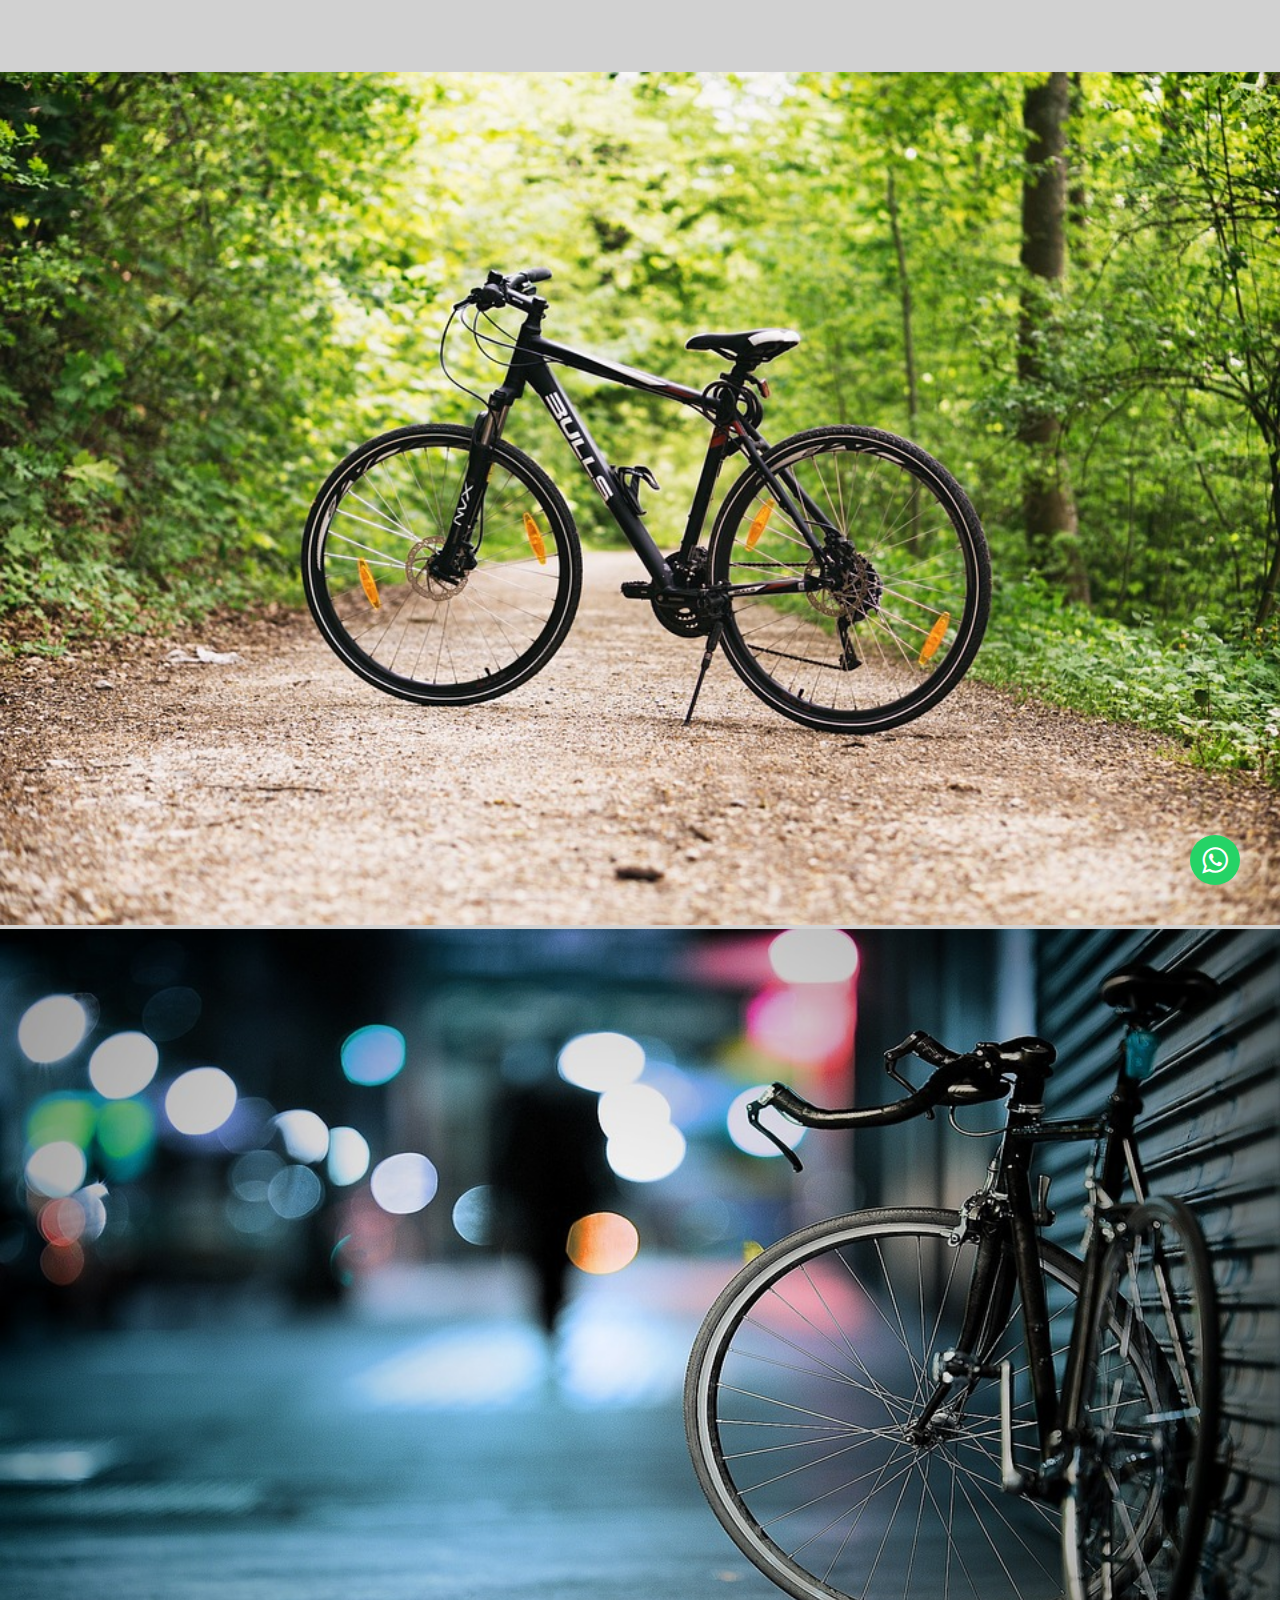
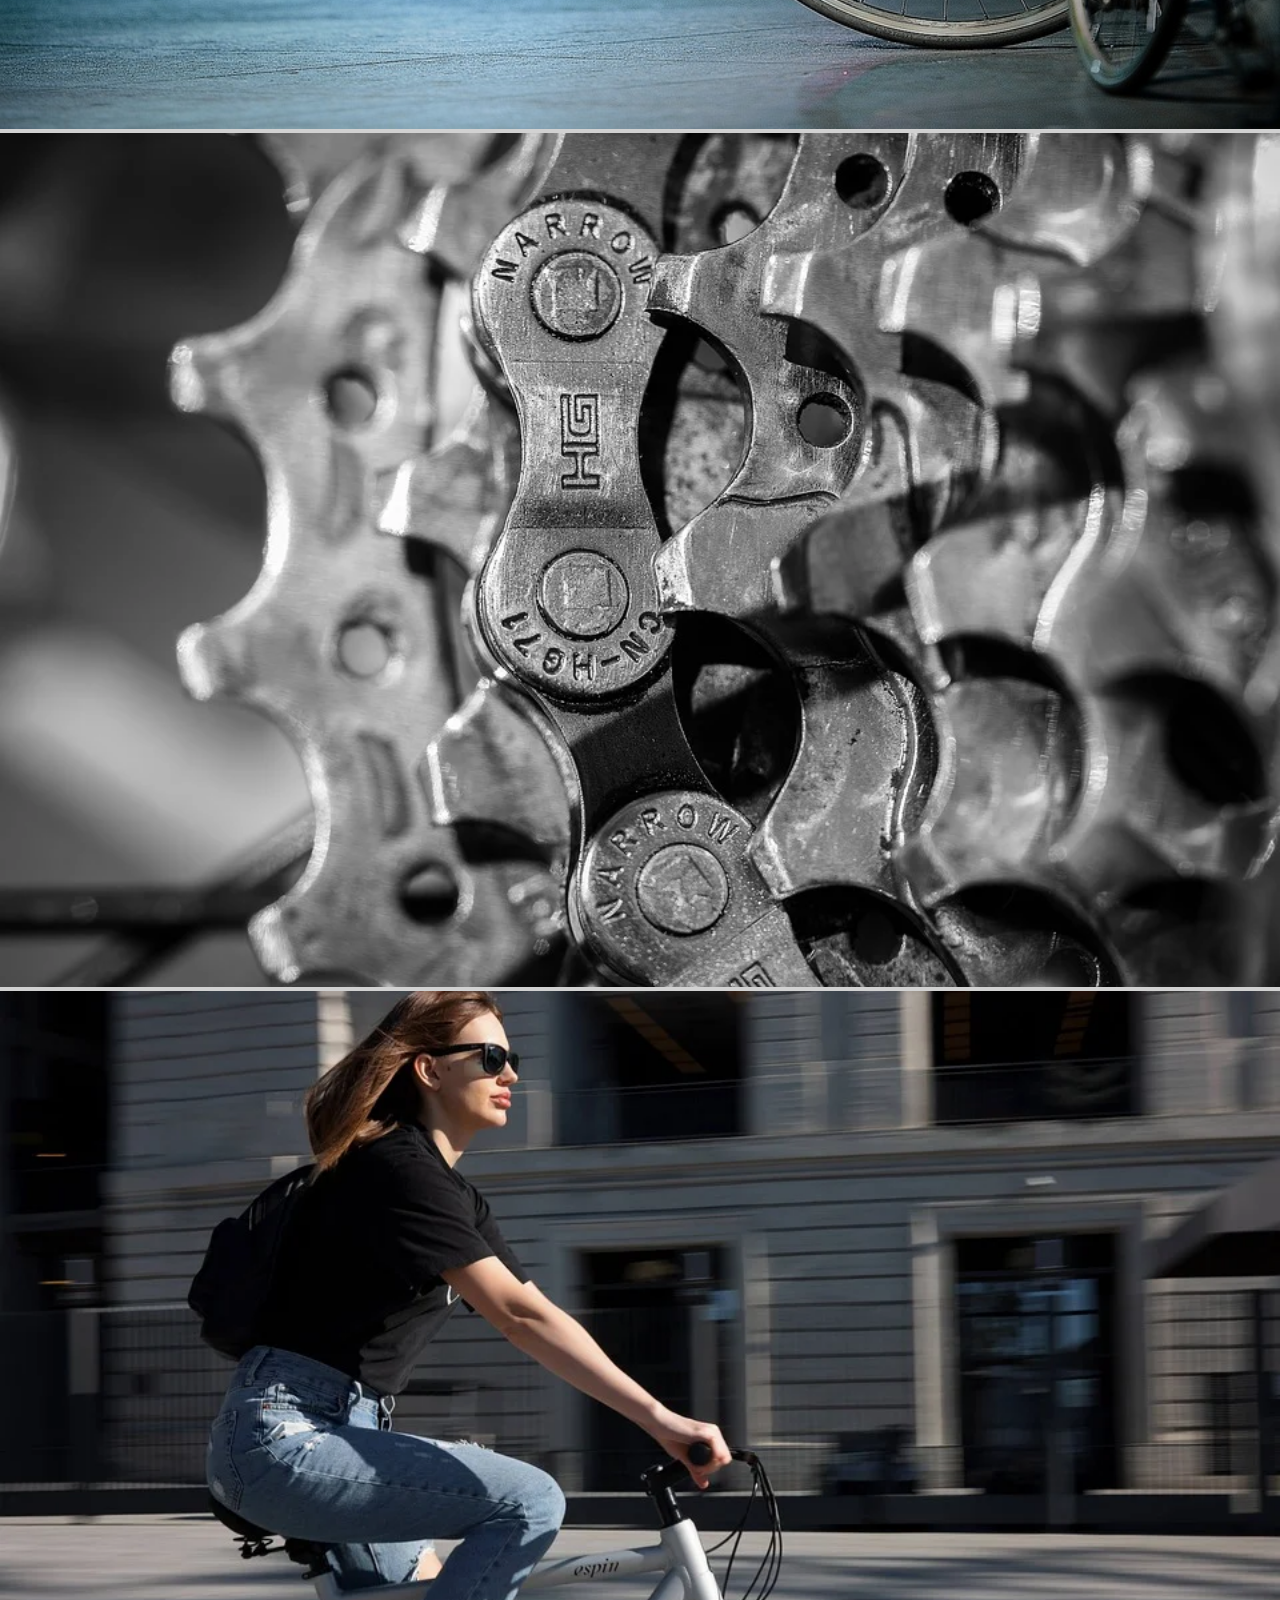
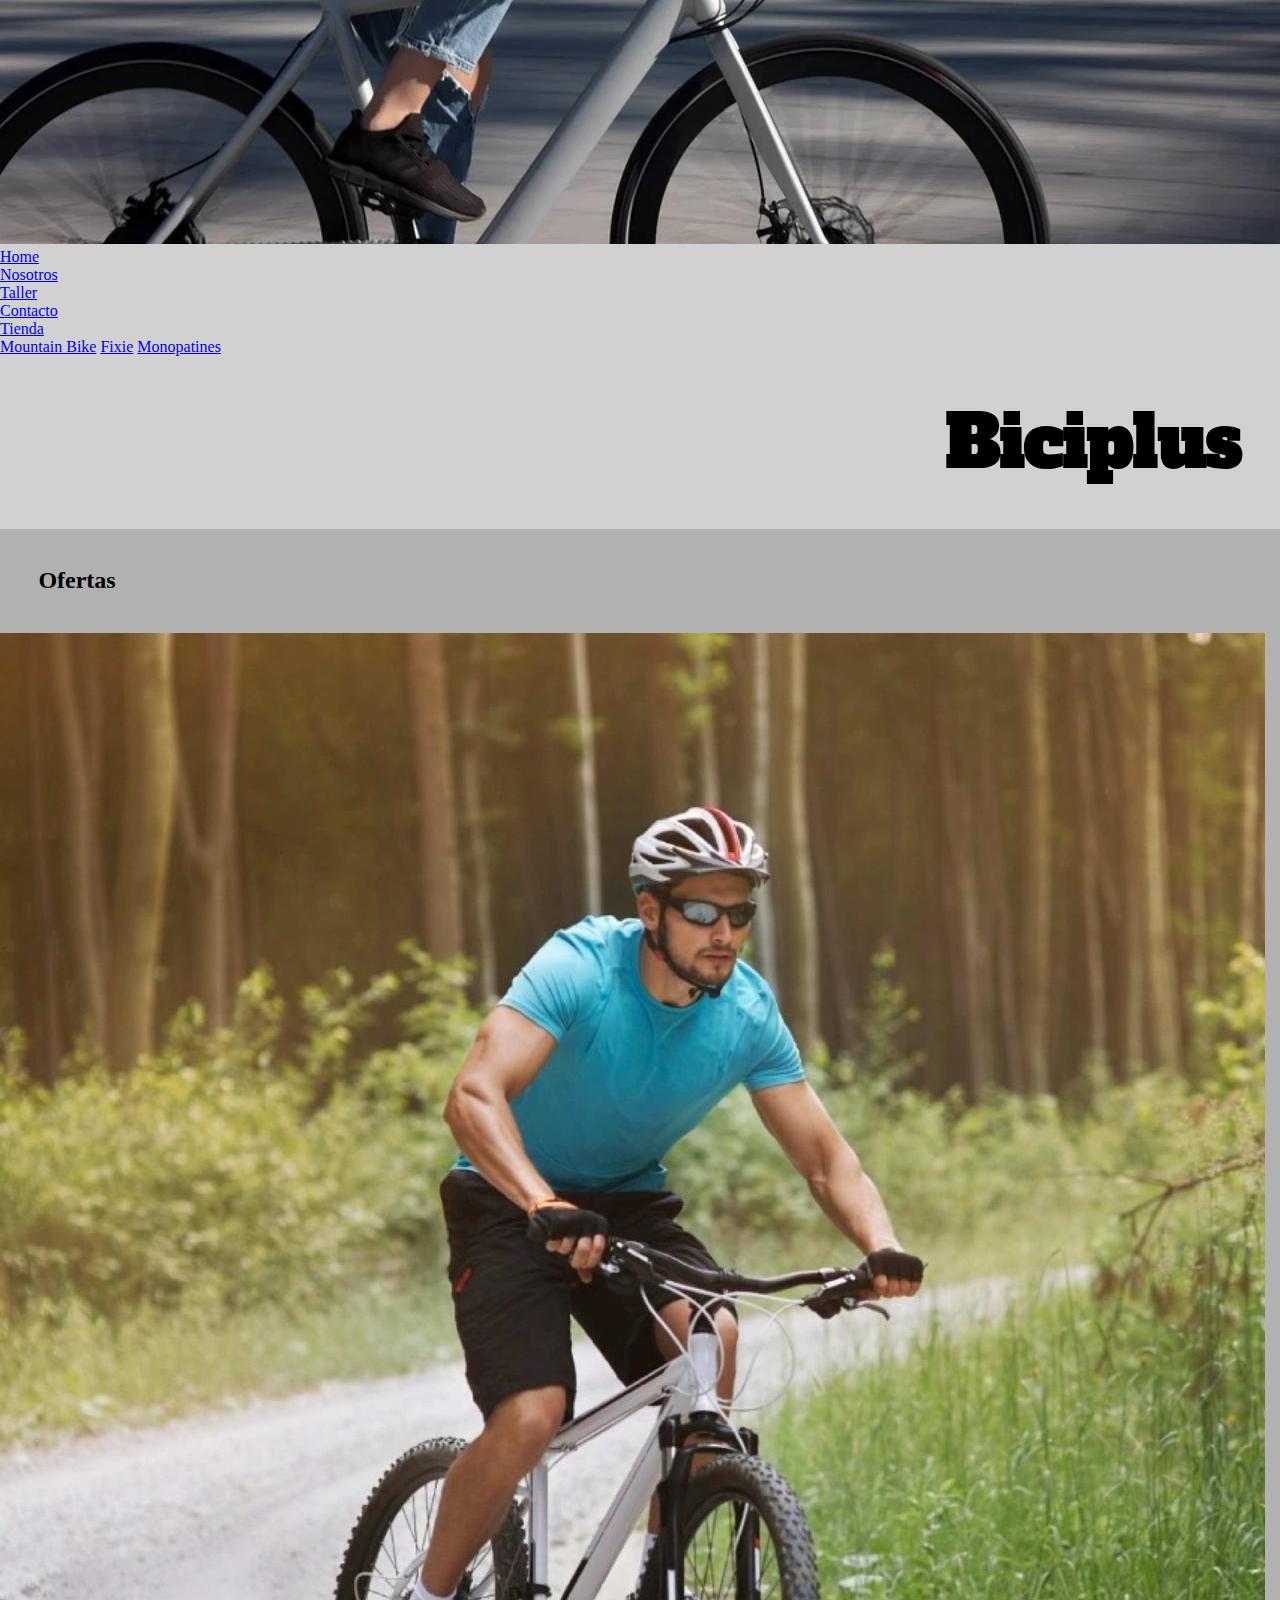
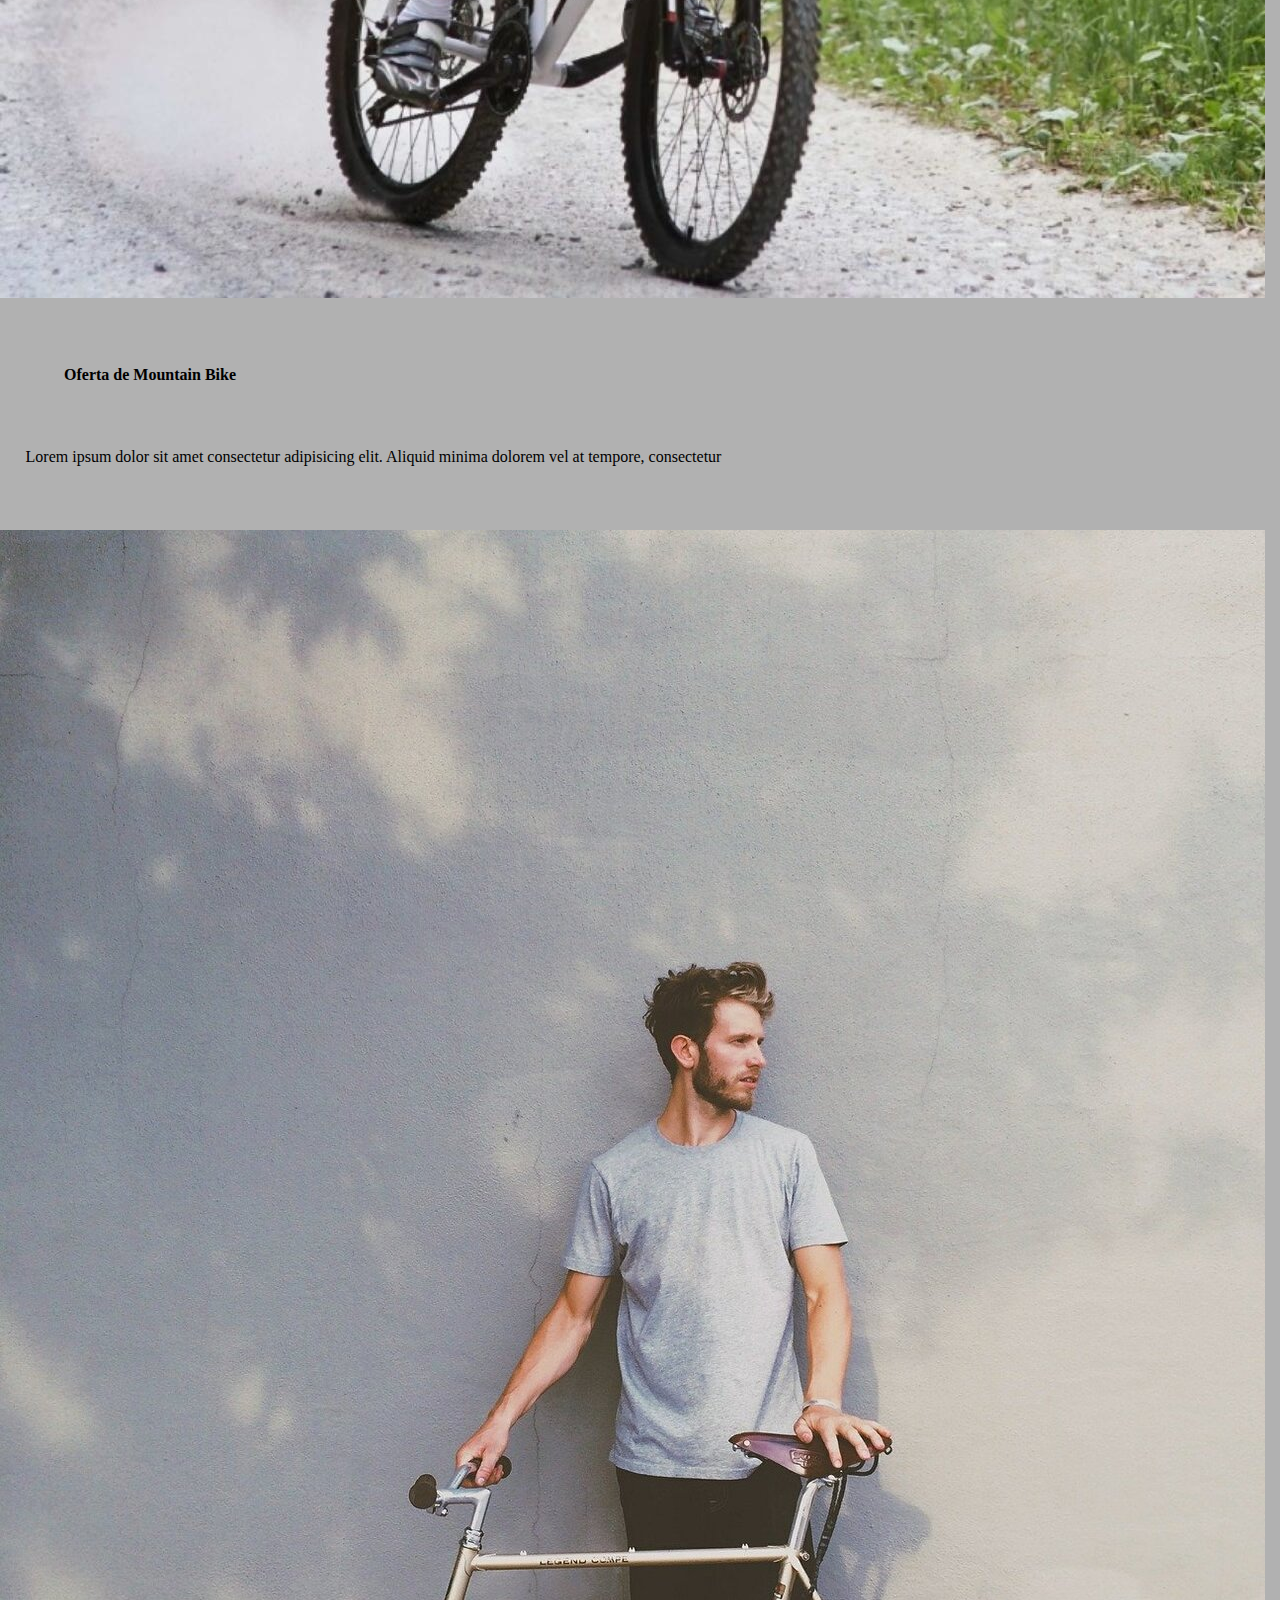
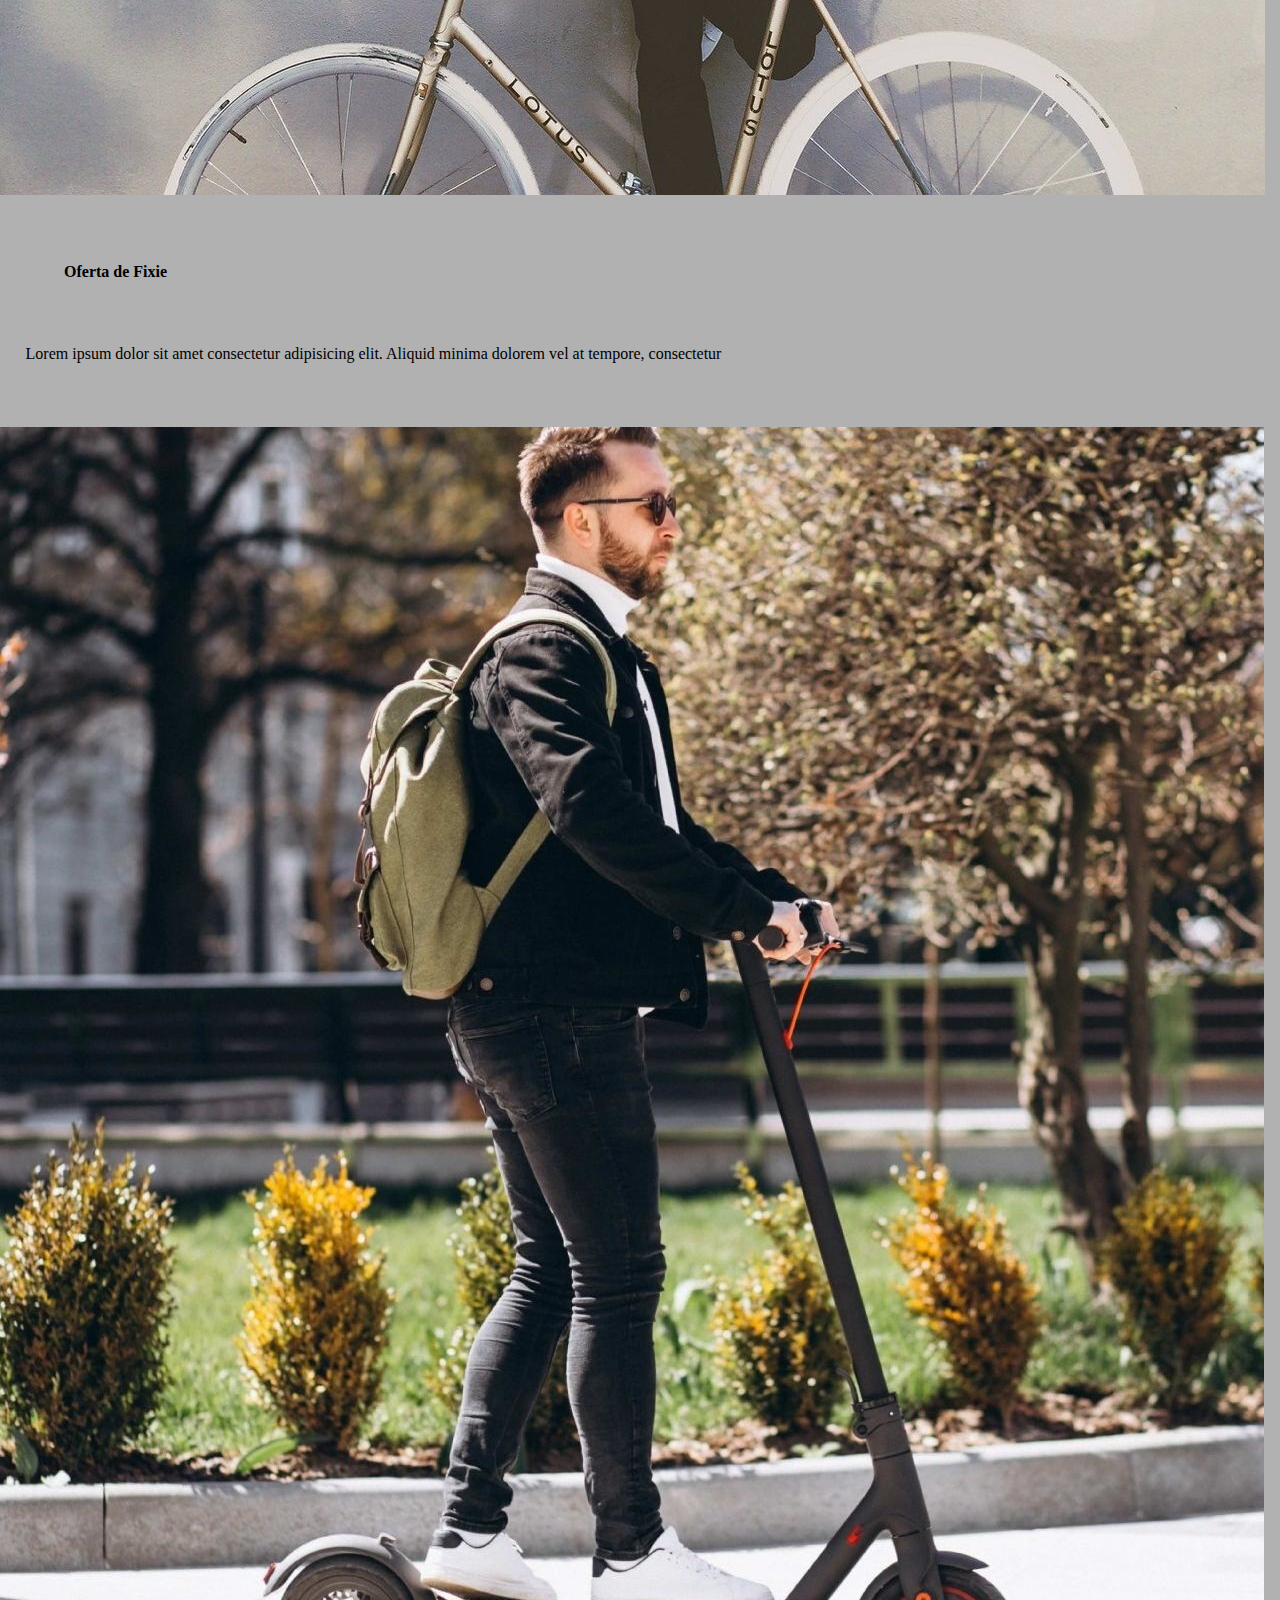
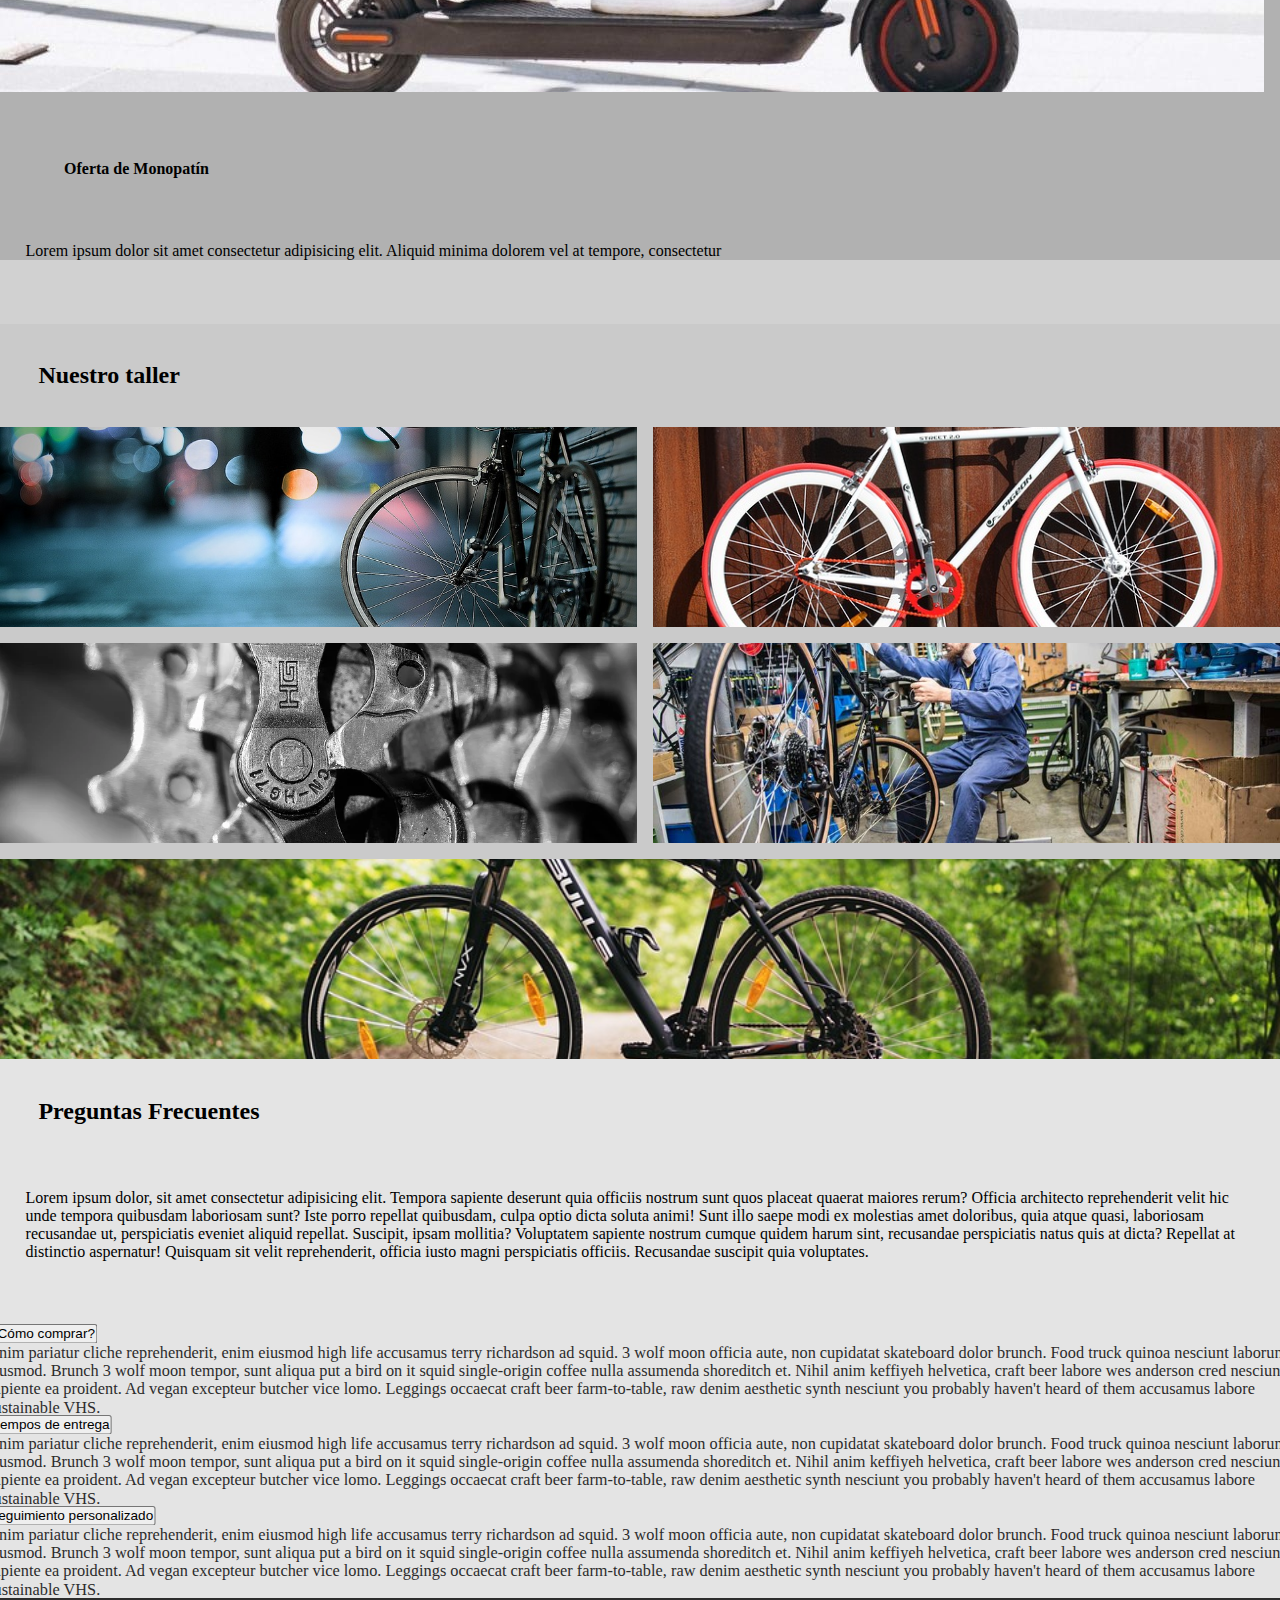
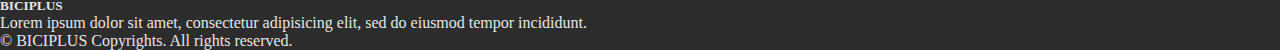
<file: index.html>
<!DOCTYPE html>
<html lang="es">
<head>
    <meta charset="UTF-8">
    <meta http-equiv="X-UA-Compatible" content="IE=edge">
    <meta name="viewport" content="width=device-width, initial-scale=1.0">
    <meta name="description" content="Biciplus - La mejor calidad en bicicletas nacionales e importadas">
    <meta name="keyword" content="bicicletas, bike, monopatin, oferta,">
    <link rel="stylesheet" href="https://cdn.jsdelivr.net/npm/bootstrap@4.5.3/dist/css/bootstrap.min.css" integrity="sha384-TX8t27EcRE3e/ihU7zmQxVncDAy5uIKz4rEkgIXeMed4M0jlfIDPvg6uqKI2xXr2" crossorigin="anonymous">
    <link rel="stylesheet" href="estilos.css">
    <link rel="stylesheet" href="https://stackpath.bootstrapcdn.com/font-awesome/4.7.0/css/font-awesome.min.css">

    <title>Bici+Plus - La mejor calidad en bicicletas nacionales e importadas</title>
</head>
<body class="home">

  <a href="https://wa.me/5211234567890?text=Me%20gustaría%20saber%20el%20precio%20del%20coche" class="whatsapp" target="_blank"> <i class="fa fa-whatsapp whatsapp-icon"></i></a>
	
    <header>
              <!-- banner y menu -->
    <menu>
            
          <div class="carru">
            <div id="fotosBici" class="carousel slide" data-ride="carousel">

              <!-- Indicators -->
              <ul class="carousel-indicators">
                <li data-target="#fotosBici" data-slide-to="0" class="active"></li>
                <li data-target="#fotosBici" data-slide-to="1"></li>
                <li data-target="#fotosBici" data-slide-to="2"></li>
                <li data-target="#fotosBici" data-slide-to="3"></li>
              </ul>
            
              <!-- The slideshow -->
              <div class="carousel-inner">
                <div class="carousel-item active">
                  <img src="img/1.jpg" alt="bici en parque" width="100%" height="50%">
                </div>
                <div class="carousel-item">
                  <img src="img/2.jpg" alt="bici fondo urbano" width="100%" height="100%">
                </div>
                <div class="carousel-item">
                  <img src="img/3.jpg" alt="corona y cadena" width="100%" height="100%">
                </div>
                <div class="carousel-item">
                  <img src="img/4.jpg" alt="muchacha en bici" width="100%" height="100%">
                </div>
              </div>
            
              <!-- Left and right controls -->
              <a class="carousel-control-prev" href="#fotosBici" data-slide="prev">
                <span class="carousel-control-prev-icon"></span>
              </a>
              <a class="carousel-control-next" href="#fotosBici" data-slide="next">
                <span class="carousel-control-next-icon"></span>
              </a>
            
            </div>
          </div>
            <nav class="navbar navbar-expand bg-dark navbar-dark">
              
                <!-- Links -->
                <ul class="navbar-nav">
                  <li class="nav-item">
                    <a class="nav-link" href="index.html">Home</a>
                  </li>
                  <li class="nav-item">
                    <a class="nav-link" href="nosotros.html">Nosotros</a>
                  </li>
                  <li class="nav-item">
                    <a class="nav-link" href="index.html#tllr">Taller</a>
                  </li>
                  <li class="nav-item">
                    <a class="nav-link" href="contacto.html">Contacto</a>
                  </li>
                  <li class="nav-item dropdown">
                    <a class="nav-link dropdown-toggle" href="#" id="navbardrop" data-toggle="dropdown">
                      Tienda
                    </a>
                    <div class="dropdown-menu">
                      <a class="dropdown-item" href="mountain.html">Mountain Bike</a>
                      <a class="dropdown-item" href="fixie.html">Fixie</a>
                      <a class="dropdown-item" href="monopatines.html">Monopatines</a>
                    </div>
                  </li>
                    </div>
                  </li>
                </ul>
              </nav>


        </menu>
        
</header>

<section class="section">
  <h1 class="section__h1">biciplus</h1>
</section> 


    <!-- acá deberían ir ofertas semanales   -->

    <!-- OFERTAS -->
    <section class="jumbotron j1">
      <div class="container-fluid text-center bg-grey">
        <h2>Ofertas</h2>
        <div class="row text-center">
          <div class="col-sm-4">
            <div class="thumbnail">
              <a href="mountain.html"><img class="img-fluid zoom" src="img/mountain.jpg" alt="oferbici"></a>
              <p class="tituoferta"><strong>Oferta de Mountain Bike</strong></p>
              <p class="parrafosindex">Lorem ipsum dolor sit amet consectetur adipisicing elit. Aliquid minima dolorem vel at tempore, consectetur </p>
            </div>
          </div>
          <div class="col-sm-4">
            <div class="thumbnail">
              <a href="fixie.html"><img class="img-fluid zoom" src="img/fixie.jpg" alt="oferbici"></a>
              <p class="tituoferta"><strong>Oferta de Fixie</strong></p>
              <p class="parrafosindex">Lorem ipsum dolor sit amet consectetur adipisicing elit. Aliquid minima dolorem vel at tempore, consectetur </p>
            </div>
          </div>
          <div class="col-sm-4">
            <div class="thumbnail">
              <a href="monopatines.html"><img class="img-fluid zoom" src="img/mono.jpg" alt="oferbici"></a>              
              <p class="tituoferta"><strong>Oferta de Monopatín</strong></p>
              <p class="parrafosindex">Lorem ipsum dolor sit amet consectetur adipisicing elit. Aliquid minima dolorem vel at tempore, consectetur </p>
            </div>
          </div>
      </div>
    </section>



    <!-- sobre nosotros -->

    <section class="jumbotron j2">
      <div>
      <h2 class="section__h3--color" id="tllr">Nuestro taller</h2>
      </div>
      <div class="grid-gallery">
        <a class="grid-gallery__item">
            <img class="grid-gallery__image zoom" src="img/2.jpg">
        </a>
        <a class="grid-gallery__item">
            <img class="grid-gallery__image zoom" src="img/bike-g3ed081b62_640.jpg">
        </a>
        <a class="grid-gallery__item">
            <img class="grid-gallery__image zoom" src="img/3.jpg">
        </a>
        <a class="grid-gallery__item">
            <img class="grid-gallery__image zoom" src="img/1.jpg">
        </a>
        <a class="grid-gallery__item">
            <img class="grid-gallery__image zoom" src="img/taller.jpg">
        </a>
    </div>
  </section> 

    <!-- faq -->
    <section class="jumbotron j3">
        <div>
        <h2 class="section__h3--color">Preguntas Frecuentes</h2>
        </div>
        <div>
          <p class="parrafosindex">Lorem ipsum dolor, sit amet consectetur adipisicing elit. Tempora sapiente deserunt quia officiis nostrum sunt quos placeat quaerat maiores rerum? Officia architecto reprehenderit velit hic unde tempora quibusdam laboriosam sunt?
          Iste porro repellat quibusdam, culpa optio dicta soluta animi! Sunt illo saepe modi ex molestias amet doloribus, quia atque quasi, laboriosam recusandae ut, perspiciatis eveniet aliquid repellat. Suscipit, ipsam mollitia?
          Voluptatem sapiente nostrum cumque quidem harum sint, recusandae perspiciatis natus quis at dicta? Repellat at distinctio aspernatur! Quisquam sit velit reprehenderit, officia iusto magni perspiciatis officiis. Recusandae suscipit quia voluptates.</p>
        </div>

        <div id="accordion">
          <div class="card">
            <div class="card-header" id="headingOne">
              <h5 class="mb-0">
                <button class="btn" data-toggle="collapse" data-target="#collapseOne" aria-expanded="true" aria-controls="collapseOne">
                  ¿Cómo comprar?
                </button>
              </h5>
            </div>
        
            <div id="collapseOne" class="collapse show" aria-labelledby="headingOne" data-parent="#accordion">
              <div class="card-body">
                Anim pariatur cliche reprehenderit, enim eiusmod high life accusamus terry richardson ad squid. 3 wolf moon officia aute, non cupidatat skateboard dolor brunch. Food truck quinoa nesciunt laborum eiusmod. Brunch 3 wolf moon tempor, sunt aliqua put a bird on it squid single-origin coffee nulla assumenda shoreditch et. Nihil anim keffiyeh helvetica, craft beer labore wes anderson cred nesciunt sapiente ea proident. Ad vegan excepteur butcher vice lomo. Leggings occaecat craft beer farm-to-table, raw denim aesthetic synth nesciunt you probably haven't heard of them accusamus labore sustainable VHS.
              </div>
            </div>
          </div>
          <div class="card">
            <div class="card-header" id="headingTwo">
              <h5 class="mb-0">
                <button class="btn collapsed" data-toggle="collapse" data-target="#collapseTwo" aria-expanded="false" aria-controls="collapseTwo">
                  Tiempos de entrega
                </button>
              </h5>
            </div>
            <div id="collapseTwo" class="collapse" aria-labelledby="headingTwo" data-parent="#accordion">
              <div class="card-body">
                Anim pariatur cliche reprehenderit, enim eiusmod high life accusamus terry richardson ad squid. 3 wolf moon officia aute, non cupidatat skateboard dolor brunch. Food truck quinoa nesciunt laborum eiusmod. Brunch 3 wolf moon tempor, sunt aliqua put a bird on it squid single-origin coffee nulla assumenda shoreditch et. Nihil anim keffiyeh helvetica, craft beer labore wes anderson cred nesciunt sapiente ea proident. Ad vegan excepteur butcher vice lomo. Leggings occaecat craft beer farm-to-table, raw denim aesthetic synth nesciunt you probably haven't heard of them accusamus labore sustainable VHS.
              </div>
            </div>
          </div>
          <div class="card">
            <div class="card-header" id="headingThree">
              <h5 class="mb-0">
                <button class="btn btn collapsed" data-toggle="collapse" data-target="#collapseThree" aria-expanded="false" aria-controls="collapseThree">
                  Seguimiento personalizado
                </button>
              </h5>
            </div>
            <div id="collapseThree" class="collapse" aria-labelledby="headingThree" data-parent="#accordion">
              <div class="card-body">
                Anim pariatur cliche reprehenderit, enim eiusmod high life accusamus terry richardson ad squid. 3 wolf moon officia aute, non cupidatat skateboard dolor brunch. Food truck quinoa nesciunt laborum eiusmod. Brunch 3 wolf moon tempor, sunt aliqua put a bird on it squid single-origin coffee nulla assumenda shoreditch et. Nihil anim keffiyeh helvetica, craft beer labore wes anderson cred nesciunt sapiente ea proident. Ad vegan excepteur butcher vice lomo. Leggings occaecat craft beer farm-to-table, raw denim aesthetic synth nesciunt you probably haven't heard of them accusamus labore sustainable VHS.
              </div>
            </div>
          </div>
        </div>

    </section> 

        

    <footer class="w-100 py-4 flex-shrink-0">
      <div class="container py-4">
          <div class="row gy-4 gx-5">
              <div class="col-lg-12 col-md-12">
                  <h5 class="h1 text-white">BICIPLUS</h5>
                  <p class="small text-muted">Lorem ipsum dolor sit amet, consectetur adipisicing elit, sed do eiusmod tempor incididunt.</p>
                  <p class="small text-muted mb-0">&copy; BICIPLUS Copyrights. All rights reserved. </p>
              </div>
          </div>
      </div>
  </footer>
  

    <script src="https://code.jquery.com/jquery-3.5.1.slim.min.js" integrity="sha384-DfXdz2htPH0lsSSs5nCTpuj/zy4C+OGpamoFVy38MVBnE+IbbVYUew+OrCXaRkfj" crossorigin="anonymous"></script>
    <script src="https://cdn.jsdelivr.net/npm/popper.js@1.16.1/dist/umd/popper.min.js" integrity="sha384-9/reFTGAW83EW2RDu2S0VKaIzap3H66lZH81PoYlFhbGU+6BZp6G7niu735Sk7lN" crossorigin="anonymous"></script>
    <script src="https://cdn.jsdelivr.net/npm/bootstrap@4.5.3/dist/js/bootstrap.min.js" integrity="sha384-w1Q4orYjBQndcko6MimVbzY0tgp4pWB4lZ7lr30WKz0vr/aWKhXdBNmNb5D92v7s" crossorigin="anonymous"></script>


</body>
</html>
</file>
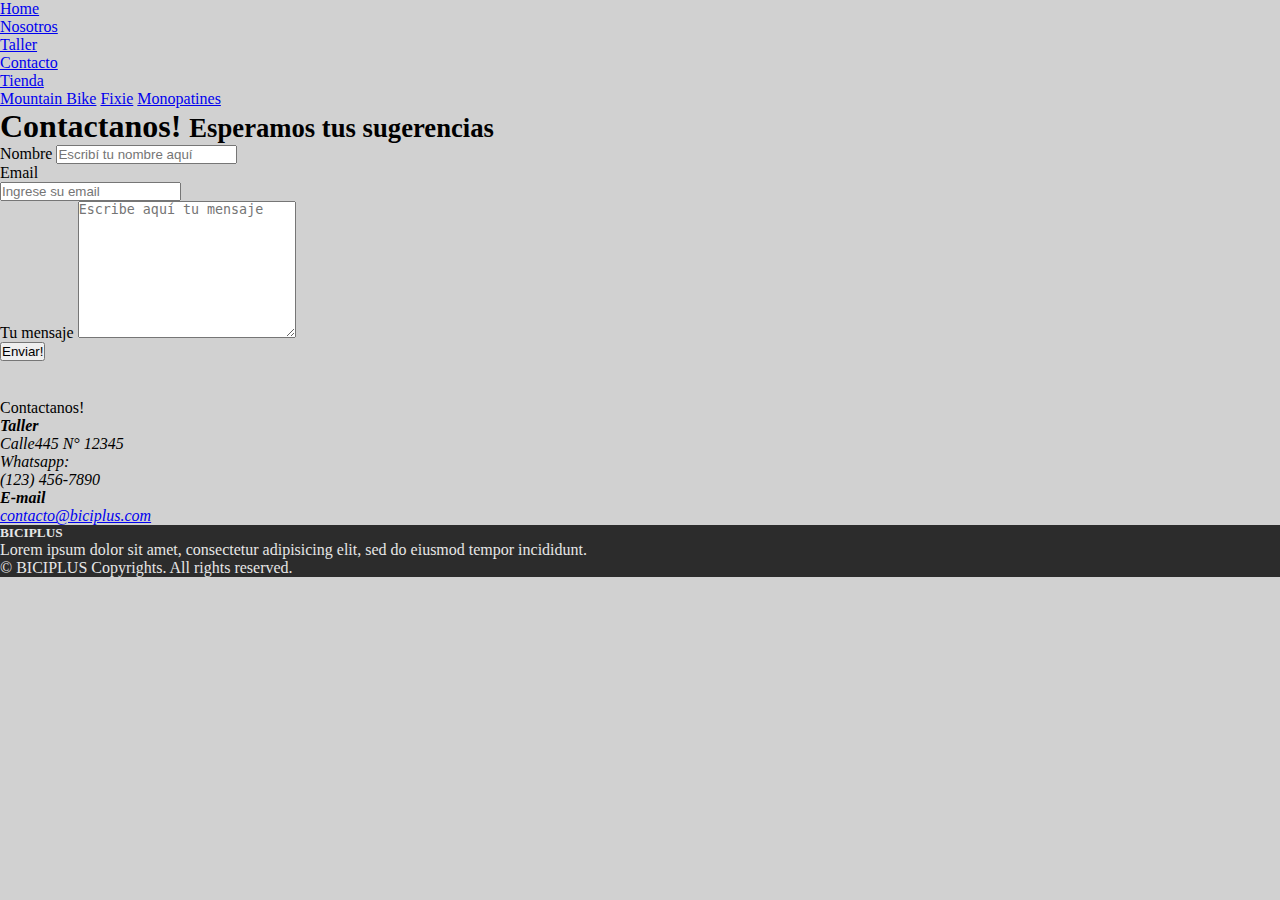
<file: contacto.html>
<!DOCTYPE html>
<html lang="es">
<head>
    <meta charset="UTF-8">
    <meta http-equiv="X-UA-Compatible" content="IE=edge">
    <meta name="viewport" content="width=device-width, initial-scale=1.0">
    <meta name="description" content="Biciplus - Información de Contacto">
    <meta name="keyword" content="bicicletas, bike, monopatin">
    <link rel="stylesheet" href="https://cdn.jsdelivr.net/npm/bootstrap@4.5.3/dist/css/bootstrap.min.css" integrity="sha384-TX8t27EcRE3e/ihU7zmQxVncDAy5uIKz4rEkgIXeMed4M0jlfIDPvg6uqKI2xXr2" crossorigin="anonymous">
    <link rel="stylesheet" href="estilos.css">
    <title>Bici+Plus - Contacto</title>

</head>
<body class="home">
    <header>
              <!-- banner y menu -->
    <menu>
            
          </div>
            <nav class="navbar navbar-expand bg-dark navbar-dark">
              
                <!-- Links -->
                <ul class="navbar-nav">
                  <li class="nav-item">
                    <a class="nav-link" href="index.html">Home</a>
                  </li>
                  <li class="nav-item">
                    <a class="nav-link" href="nosotros.html">Nosotros</a>
                  </li>
                  <li class="nav-item">
                    <a class="nav-link" href="index.html#tllr">Taller</a>
                  </li>
                  <li class="nav-item">
                    <a class="nav-link" href="contacto.html">Contacto</a>
                  </li>
                  <li class="nav-item dropdown">
                    <a class="nav-link dropdown-toggle" href="#" id="navbardrop" data-toggle="dropdown">
                      Tienda
                    </a>
                    <div class="dropdown-menu">
                      <a class="dropdown-item" href="mountain.html">Mountain Bike</a>
                      <a class="dropdown-item" href="fixie.html">Fixie</a>
                      <a class="dropdown-item" href="monopatines.html">Monopatines</a>
                    </div>
                  </li>
                    </div>
                  </li>
                </ul>
              </nav>

        </menu>
        
</header>
<!-- formulario de contacto -->
    <section>
        <div class="jumbotron jumbotron-sm">
            <div class="container">
                <div class="row">
                    <div class="col-sm-12 col-lg-12">
                        <h1 class="h1">
                            Contactanos! <small>Esperamos tus sugerencias</small></h1>
                    </div>
                </div>
            </div>
        </div>
        <div class="container">
            <div class="row">
                <div class="col-md-8">
                    <div class="well well-sm">
                        <form>
                        <div class="row">
                            <div class="col-md-6">
                                <div class="form-group">
                                    <label for="name">
                                        Nombre</label>
                                    <input type="text" class="form-control" id="name" placeholder="Escribí tu nombre aquí" required="required" />
                                </div>
                                <div class="form-group">
                                    <label for="email">
                                        Email</label>
                                    <div class="input-group">
                                        <span class="input-group-addon"><span class="glyphicon glyphicon-envelope"></span>
                                        </span>
                                        <input type="email" class="form-control" id="email" placeholder="Ingrese su email" required="required" /></div>
                                </div>

                            </div>
                            <div class="col-md-6">
                                <div class="form-group">
                                    <label for="name">
                                        Tu mensaje</label>
                                    <textarea name="message" id="message" class="form-control" rows="9" cols="25" required="required"
                                        placeholder="Escribe aquí tu mensaje"></textarea>
                                </div>
                            </div>
                            <div class="col-md-12">
                                <button type="submit" class="btn btn-dark pull-right botonazo" id="btnContactUs">
                                    Enviar!</button>
                            </div>
                        </div>
                        </form>
                    </div>
                </div>
                <div class="col-md-4">
                    <form>
                    <legend><span class="glyphicon glyphicon-globe"></span>Contactanos!</legend>
                    <address>
                        <strong>Taller</strong>
                        <p>Calle445 N° 12345</p>
                        <p title="Phone">
                            Whatsapp:</p>
                        (123) 456-7890
                    </address>
                    <address>
                        <strong>E-mail</strong><br>
                        <a href="mailto:#">contacto@biciplus.com</a>
                    </address>
                    </form>
                </div>
            </div>
        </div>
        
    </section> 

        

    <footer class="w-100 py-4 flex-shrink-0">
        <div class="container py-4">
            <div class="row gy-4 gx-5">
                <div class="col-lg-12 col-md-12">
                    <h5 class="h1 text-white">BICIPLUS</h5>
                    <p class="small text-muted">Lorem ipsum dolor sit amet, consectetur adipisicing elit, sed do eiusmod tempor incididunt.</p>
                    <p class="small text-muted mb-0">&copy; BICIPLUS Copyrights. All rights reserved. </p>
                </div>
            </div>
        </div>
    </footer>
  

    <script src="https://code.jquery.com/jquery-3.5.1.slim.min.js" integrity="sha384-DfXdz2htPH0lsSSs5nCTpuj/zy4C+OGpamoFVy38MVBnE+IbbVYUew+OrCXaRkfj" crossorigin="anonymous"></script>
    <script src="https://cdn.jsdelivr.net/npm/popper.js@1.16.1/dist/umd/popper.min.js" integrity="sha384-9/reFTGAW83EW2RDu2S0VKaIzap3H66lZH81PoYlFhbGU+6BZp6G7niu735Sk7lN" crossorigin="anonymous"></script>
    <script src="https://cdn.jsdelivr.net/npm/bootstrap@4.5.3/dist/js/bootstrap.min.js" integrity="sha384-w1Q4orYjBQndcko6MimVbzY0tgp4pWB4lZ7lr30WKz0vr/aWKhXdBNmNb5D92v7s" crossorigin="anonymous"></script>


</body>
</html>
</file>
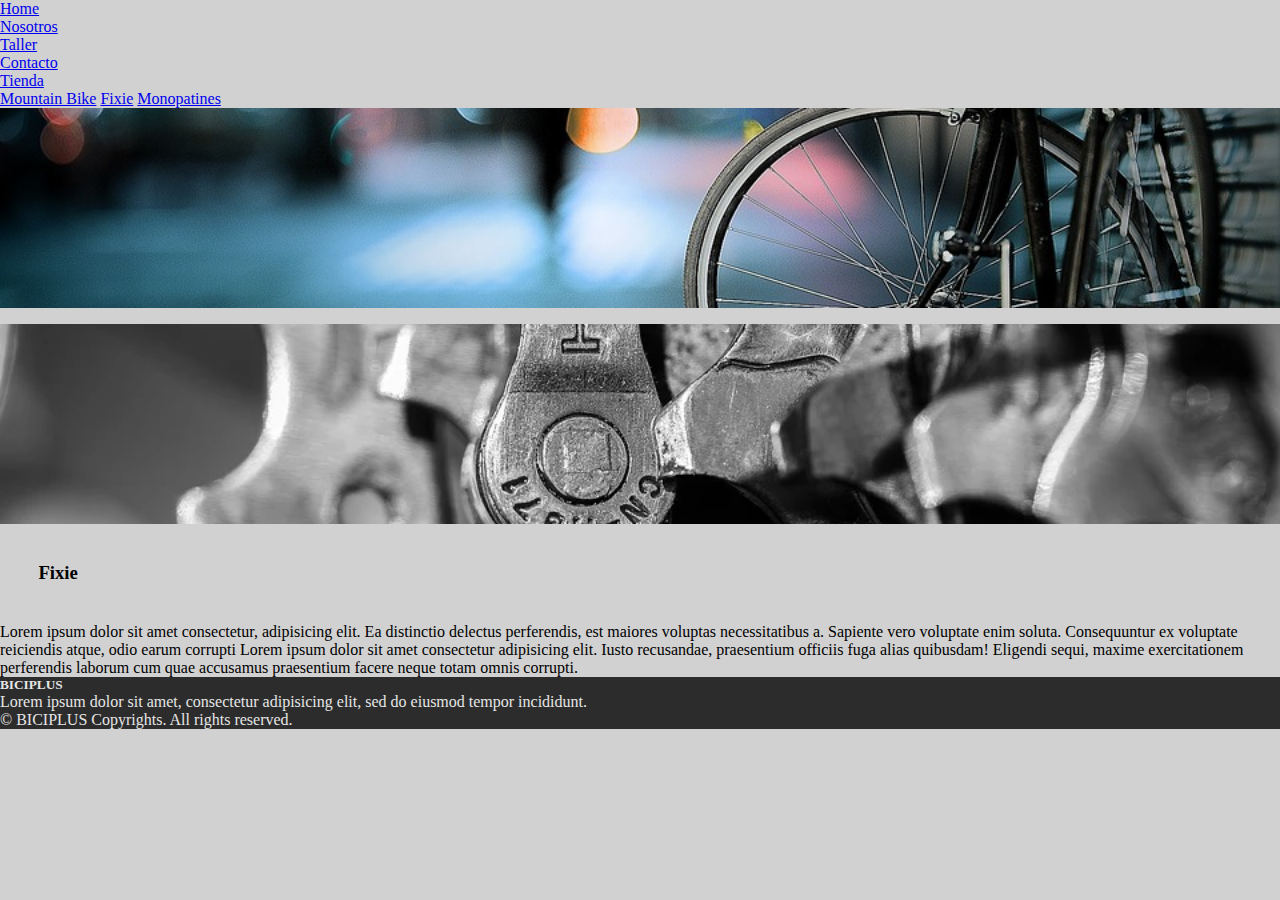
<file: fixie.html>
<!DOCTYPE html>
<html lang="es">
<head>
    <meta charset="UTF-8">
    <meta http-equiv="X-UA-Compatible" content="IE=edge">
    <meta name="viewport" content="width=device-width, initial-scale=1.0">
    <meta name="description" content="Biciplus - La mejor calidad en bicicletas nacionales e importadas">
    <meta name="keyword" content="bicicletas, bike, monopatin, oferta,">
    <link rel="stylesheet" href="https://cdn.jsdelivr.net/npm/bootstrap@4.5.3/dist/css/bootstrap.min.css" integrity="sha384-TX8t27EcRE3e/ihU7zmQxVncDAy5uIKz4rEkgIXeMed4M0jlfIDPvg6uqKI2xXr2" crossorigin="anonymous">
    <link rel="stylesheet" href="estilos.css">
    <title>Bici+Plus - Fixie</title>
</head>
<body class="home">
    <header>
              <!-- banner y menu -->
    <menu>
            
          </div>
            <nav class="navbar navbar-expand bg-dark navbar-dark">
              
                <!-- Links -->
                <ul class="navbar-nav">
                  <li class="nav-item">
                    <a class="nav-link" href="index.html">Home</a>
                  </li>
                  <li class="nav-item">
                    <a class="nav-link" href="nosotros.html">Nosotros</a>
                  </li>
                  <li class="nav-item">
                    <a class="nav-link" href="index.html#tllr">Taller</a>
                  </li>
                  <li class="nav-item">
                    <a class="nav-link" href="contacto.html">Contacto</a>
                  </li>
                  <li class="nav-item dropdown">
                    <a class="nav-link dropdown-toggle" href="#" id="navbardrop" data-toggle="dropdown">
                      Tienda
                    </a>
                    <div class="dropdown-menu">
                      <a class="dropdown-item" href="mountain.html">Mountain Bike</a>
                      <a class="dropdown-item" href="fixie.html">Fixie</a>
                      <a class="dropdown-item" href="monopatines.html">Monopatines</a>
                    </div>
                  </li>
                    </div>
                  </li>
                </ul>
              </nav>
        </menu>
        
</header>

    <!-- todo lo referido a fixie -->
    <section class="jumbotron">
        <div>
          <div class="grid-gallery">
            <a class="grid-gallery__item">
                <img class="grid-gallery__image zoom" src="img/2.jpg">
            </a>
            <a class="grid-gallery__item">
                <img class="grid-gallery__image zoom" src="img/3.jpg">
            </a>
        </div>
        <h3>Fixie</h3>
        </div>
        <p>Lorem ipsum dolor sit amet consectetur, adipisicing elit. Ea distinctio delectus perferendis, est maiores voluptas necessitatibus a. Sapiente vero voluptate enim soluta. Consequuntur ex voluptate reiciendis atque, odio earum corrupti Lorem ipsum dolor sit amet consectetur adipisicing elit. Iusto recusandae, praesentium officiis fuga alias quibusdam! Eligendi sequi, maxime exercitationem perferendis laborum cum quae accusamus praesentium facere neque totam omnis corrupti.
        </p>
        </div>
    </section> 

        

    <footer class="w-100 py-4 flex-shrink-0">
      <div class="container py-4">
          <div class="row gy-4 gx-5">
              <div class="col-lg-12 col-md-12">
                  <h5 class="h1 text-white">BICIPLUS</h5>
                  <p class="small text-muted">Lorem ipsum dolor sit amet, consectetur adipisicing elit, sed do eiusmod tempor incididunt.</p>
                  <p class="small text-muted mb-0">&copy; BICIPLUS Copyrights. All rights reserved. </p>
              </div>
          </div>
      </div>
  </footer>
  

    <script src="https://code.jquery.com/jquery-3.5.1.slim.min.js" integrity="sha384-DfXdz2htPH0lsSSs5nCTpuj/zy4C+OGpamoFVy38MVBnE+IbbVYUew+OrCXaRkfj" crossorigin="anonymous"></script>
    <script src="https://cdn.jsdelivr.net/npm/popper.js@1.16.1/dist/umd/popper.min.js" integrity="sha384-9/reFTGAW83EW2RDu2S0VKaIzap3H66lZH81PoYlFhbGU+6BZp6G7niu735Sk7lN" crossorigin="anonymous"></script>
    <script src="https://cdn.jsdelivr.net/npm/bootstrap@4.5.3/dist/js/bootstrap.min.js" integrity="sha384-w1Q4orYjBQndcko6MimVbzY0tgp4pWB4lZ7lr30WKz0vr/aWKhXdBNmNb5D92v7s" crossorigin="anonymous"></script>


</body>
</html>
</file>
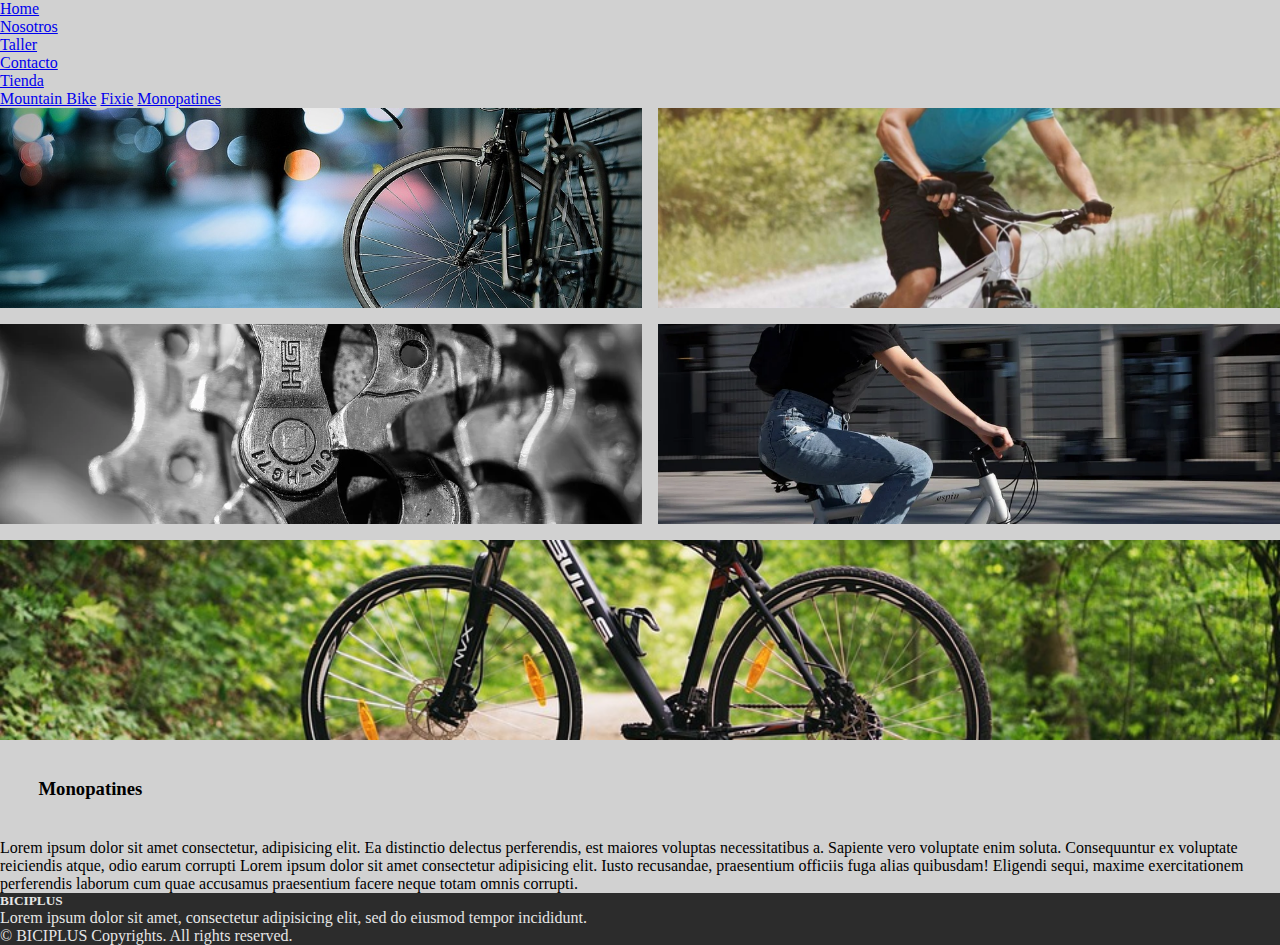
<file: monopatines.html>
<!DOCTYPE html>
<html lang="es">
<head>
    <meta charset="UTF-8">
    <meta http-equiv="X-UA-Compatible" content="IE=edge">
    <meta name="viewport" content="width=device-width, initial-scale=1.0">
    <meta name="description" content="Biciplus - Movete en monopatin">
    <meta name="keyword" content="bicicletas, bike, monopatin, oferta,">
    <link rel="stylesheet" href="https://cdn.jsdelivr.net/npm/bootstrap@4.5.3/dist/css/bootstrap.min.css" integrity="sha384-TX8t27EcRE3e/ihU7zmQxVncDAy5uIKz4rEkgIXeMed4M0jlfIDPvg6uqKI2xXr2" crossorigin="anonymous">
    <link rel="stylesheet" href="estilos.css">
    <title>Bici+Plus - Otra forma de moverte en la ciudad</title>
</head>
<body class="home">
    <header>
              <!-- banner y menu -->
    <menu>
            
          </div>
            <nav class="navbar navbar-expand bg-dark navbar-dark">
              
                <!-- Links -->
                <ul class="navbar-nav">
                  <li class="nav-item">
                    <a class="nav-link" href="index.html">Home</a>
                  </li>
                  <li class="nav-item">
                    <a class="nav-link" href="nosotros.html">Nosotros</a>
                  </li>
                  <li class="nav-item">
                    <a class="nav-link" href="index.html#tllr">Taller</a>
                  </li>
                  <li class="nav-item">
                    <a class="nav-link" href="contacto.html">Contacto</a>
                  </li>
                  <li class="nav-item dropdown">
                    <a class="nav-link dropdown-toggle" href="#" id="navbardrop" data-toggle="dropdown">
                      Tienda
                    </a>
                    <div class="dropdown-menu">
                      <a class="dropdown-item" href="mountain.html">Mountain Bike</a>
                      <a class="dropdown-item" href="fixie.html">Fixie</a>
                      <a class="dropdown-item" href="monopatines.html">Monopatines</a>
                    </div>
                  </li>
                    </div>
                  </li>
                </ul>
              </nav>

        </menu>
        
</header>

    <!-- todo lo referido a monopatines -->
    <section class="jumbotron">
      <div>
        <div class="grid-gallery">
          <a class="grid-gallery__item">
            <img class="grid-gallery__image zoom" src="img/2.jpg">
        </a>
        <a class="grid-gallery__item">
            <img class="grid-gallery__image zoom" src="img/mountain.jpg">
        </a>
        <a class="grid-gallery__item">
            <img class="grid-gallery__image zoom" src="img/3.jpg">
        </a>
        <a class="grid-gallery__item">
            <img class="grid-gallery__image zoom" src="img/1.jpg">
        </a>
        <a class="grid-gallery__item">
            <img class="grid-gallery__image zoom" src="img/4.jpg">
        </a>
      </div>
      <h3>Monopatines</h3>
      </div>
      <p>Lorem ipsum dolor sit amet consectetur, adipisicing elit. Ea distinctio delectus perferendis, est maiores voluptas necessitatibus a. Sapiente vero voluptate enim soluta. Consequuntur ex voluptate reiciendis atque, odio earum corrupti Lorem ipsum dolor sit amet consectetur adipisicing elit. Iusto recusandae, praesentium officiis fuga alias quibusdam! Eligendi sequi, maxime exercitationem perferendis laborum cum quae accusamus praesentium facere neque totam omnis corrupti.
      </p>
      </div>
  </section> 

        

    <footer class="w-100 py-4 flex-shrink-0">
      <div class="container py-4">
          <div class="row gy-4 gx-5">
              <div class="col-lg-12 col-md-12">
                  <h5 class="h1 text-white">BICIPLUS</h5>
                  <p class="small text-muted">Lorem ipsum dolor sit amet, consectetur adipisicing elit, sed do eiusmod tempor incididunt.</p>
                  <p class="small text-muted mb-0">&copy; BICIPLUS Copyrights. All rights reserved. </p>
              </div>
          </div>
      </div>
  </footer>
  

    <script src="https://code.jquery.com/jquery-3.5.1.slim.min.js" integrity="sha384-DfXdz2htPH0lsSSs5nCTpuj/zy4C+OGpamoFVy38MVBnE+IbbVYUew+OrCXaRkfj" crossorigin="anonymous"></script>
    <script src="https://cdn.jsdelivr.net/npm/popper.js@1.16.1/dist/umd/popper.min.js" integrity="sha384-9/reFTGAW83EW2RDu2S0VKaIzap3H66lZH81PoYlFhbGU+6BZp6G7niu735Sk7lN" crossorigin="anonymous"></script>
    <script src="https://cdn.jsdelivr.net/npm/bootstrap@4.5.3/dist/js/bootstrap.min.js" integrity="sha384-w1Q4orYjBQndcko6MimVbzY0tgp4pWB4lZ7lr30WKz0vr/aWKhXdBNmNb5D92v7s" crossorigin="anonymous"></script>


</body>
</html>
</file>
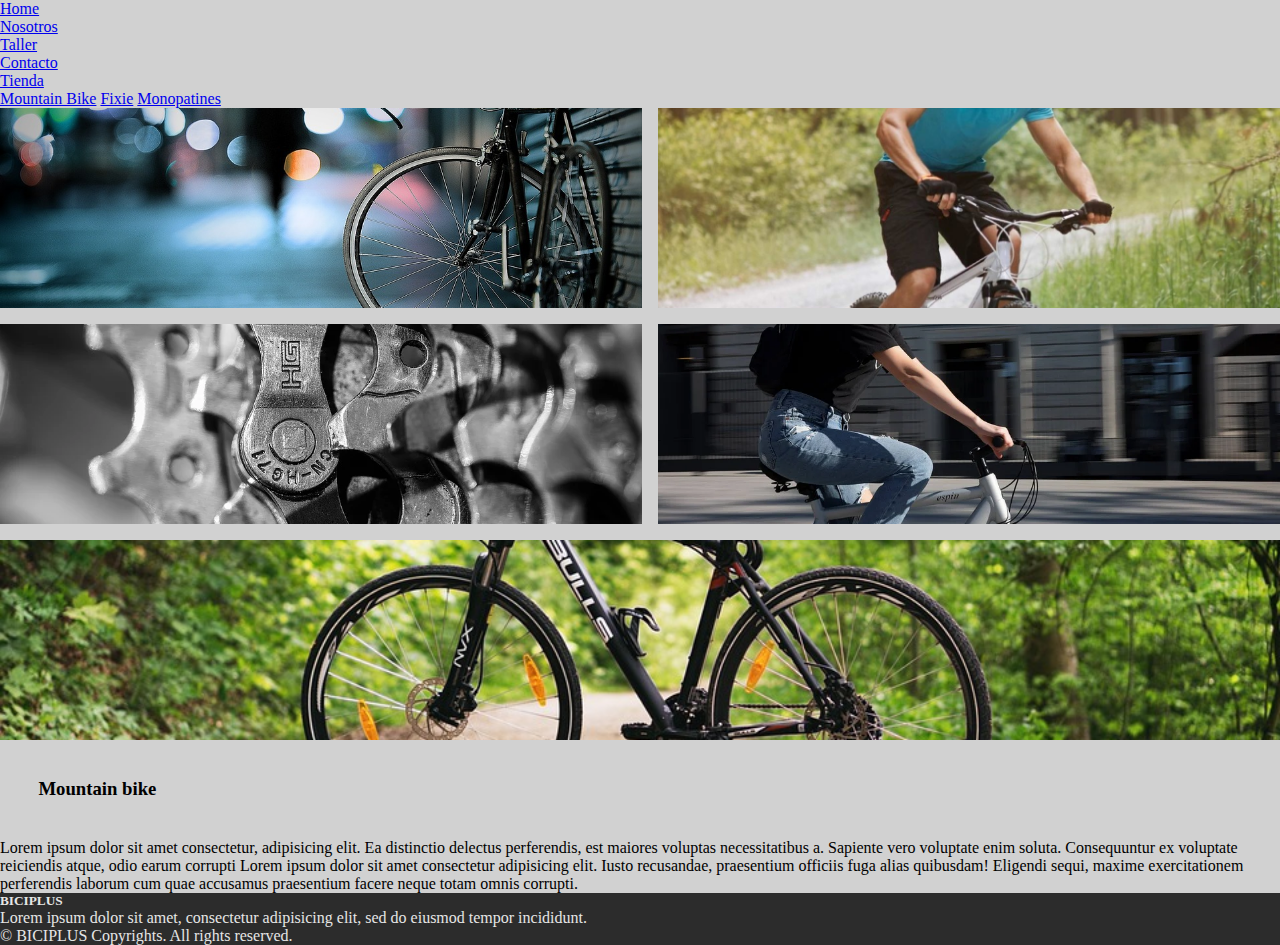
<file: mountain.html>
<!DOCTYPE html>
<html lang="es">
<head>
    <meta charset="UTF-8">
    <meta http-equiv="X-UA-Compatible" content="IE=edge">
    <meta name="viewport" content="width=device-width, initial-scale=1.0">
    <meta name="description" content="Biciplus - La mejor calidad en mountain bike">
    <meta name="keyword" content="bicicletas, bike, monopatin, oferta,">
    <link rel="stylesheet" href="https://cdn.jsdelivr.net/npm/bootstrap@4.5.3/dist/css/bootstrap.min.css" integrity="sha384-TX8t27EcRE3e/ihU7zmQxVncDAy5uIKz4rEkgIXeMed4M0jlfIDPvg6uqKI2xXr2" crossorigin="anonymous">
    <link rel="stylesheet" href="estilos.css">
    <title>Bici+Plus - Mountain Bike</title>
</head>
<body class="home">
    <header>
              <!-- banner y menu -->
    <menu>
            
          </div>
            <nav class="navbar navbar-expand bg-dark navbar-dark">
              
                <!-- Links -->
                <ul class="navbar-nav">
                  <li class="nav-item">
                    <a class="nav-link" href="index.html">Home</a>
                  </li>
                  <li class="nav-item">
                    <a class="nav-link" href="nosotros.html">Nosotros</a>
                  </li>
                  <li class="nav-item">
                    <a class="nav-link" href="index.html#tllr">Taller</a>
                  </li>
                  <li class="nav-item">
                    <a class="nav-link" href="contacto.html">Contacto</a>
                  </li>
                  <li class="nav-item dropdown">
                    <a class="nav-link dropdown-toggle" href="#" id="navbardrop" data-toggle="dropdown">
                      Tienda
                    </a>
                    <div class="dropdown-menu">
                      <a class="dropdown-item" href="mountain.html">Mountain Bike</a>
                      <a class="dropdown-item" href="fixie.html">Fixie</a>
                      <a class="dropdown-item" href="monopatines.html">Monopatines</a>
                    </div>
                  </li>
                    </div>
                  </li>
                </ul>
              </nav>

        </menu>
        
</header>

    <!-- todo lo referido a mountain bike -->
    <section class="jumbotron">
      <div>
        <div class="grid-gallery">
          <a class="grid-gallery__item">
              <img class="grid-gallery__image zoom" src="img/2.jpg">
          </a>
          <a class="grid-gallery__item">
              <img class="grid-gallery__image zoom" src="img/mountain.jpg">
          </a>
          <a class="grid-gallery__item">
              <img class="grid-gallery__image zoom" src="img/3.jpg">
          </a>
          <a class="grid-gallery__item">
              <img class="grid-gallery__image zoom" src="img/1.jpg">
          </a>
          <a class="grid-gallery__item">
              <img class="grid-gallery__image zoom" src="img/4.jpg">
          </a>
      </div>
      <h3>Mountain bike</h3>
      </div>
      <p>Lorem ipsum dolor sit amet consectetur, adipisicing elit. Ea distinctio delectus perferendis, est maiores voluptas necessitatibus a. Sapiente vero voluptate enim soluta. Consequuntur ex voluptate reiciendis atque, odio earum corrupti Lorem ipsum dolor sit amet consectetur adipisicing elit. Iusto recusandae, praesentium officiis fuga alias quibusdam! Eligendi sequi, maxime exercitationem perferendis laborum cum quae accusamus praesentium facere neque totam omnis corrupti.
      </p>
      </div>
  </section> 

        

    <footer class="w-100 py-4 flex-shrink-0">
      <div class="container py-4">
          <div class="row gy-4 gx-5">
              <div class="col-lg-12 col-md-12">
                  <h5 class="h1 text-white">BICIPLUS</h5>
                  <p class="small text-muted">Lorem ipsum dolor sit amet, consectetur adipisicing elit, sed do eiusmod tempor incididunt.</p>
                  <p class="small text-muted mb-0">&copy; BICIPLUS Copyrights. All rights reserved. </p>
              </div>
          </div>
      </div>
  </footer>
  

    <script src="https://code.jquery.com/jquery-3.5.1.slim.min.js" integrity="sha384-DfXdz2htPH0lsSSs5nCTpuj/zy4C+OGpamoFVy38MVBnE+IbbVYUew+OrCXaRkfj" crossorigin="anonymous"></script>
    <script src="https://cdn.jsdelivr.net/npm/popper.js@1.16.1/dist/umd/popper.min.js" integrity="sha384-9/reFTGAW83EW2RDu2S0VKaIzap3H66lZH81PoYlFhbGU+6BZp6G7niu735Sk7lN" crossorigin="anonymous"></script>
    <script src="https://cdn.jsdelivr.net/npm/bootstrap@4.5.3/dist/js/bootstrap.min.js" integrity="sha384-w1Q4orYjBQndcko6MimVbzY0tgp4pWB4lZ7lr30WKz0vr/aWKhXdBNmNb5D92v7s" crossorigin="anonymous"></script>


</body>
</html>
</file>
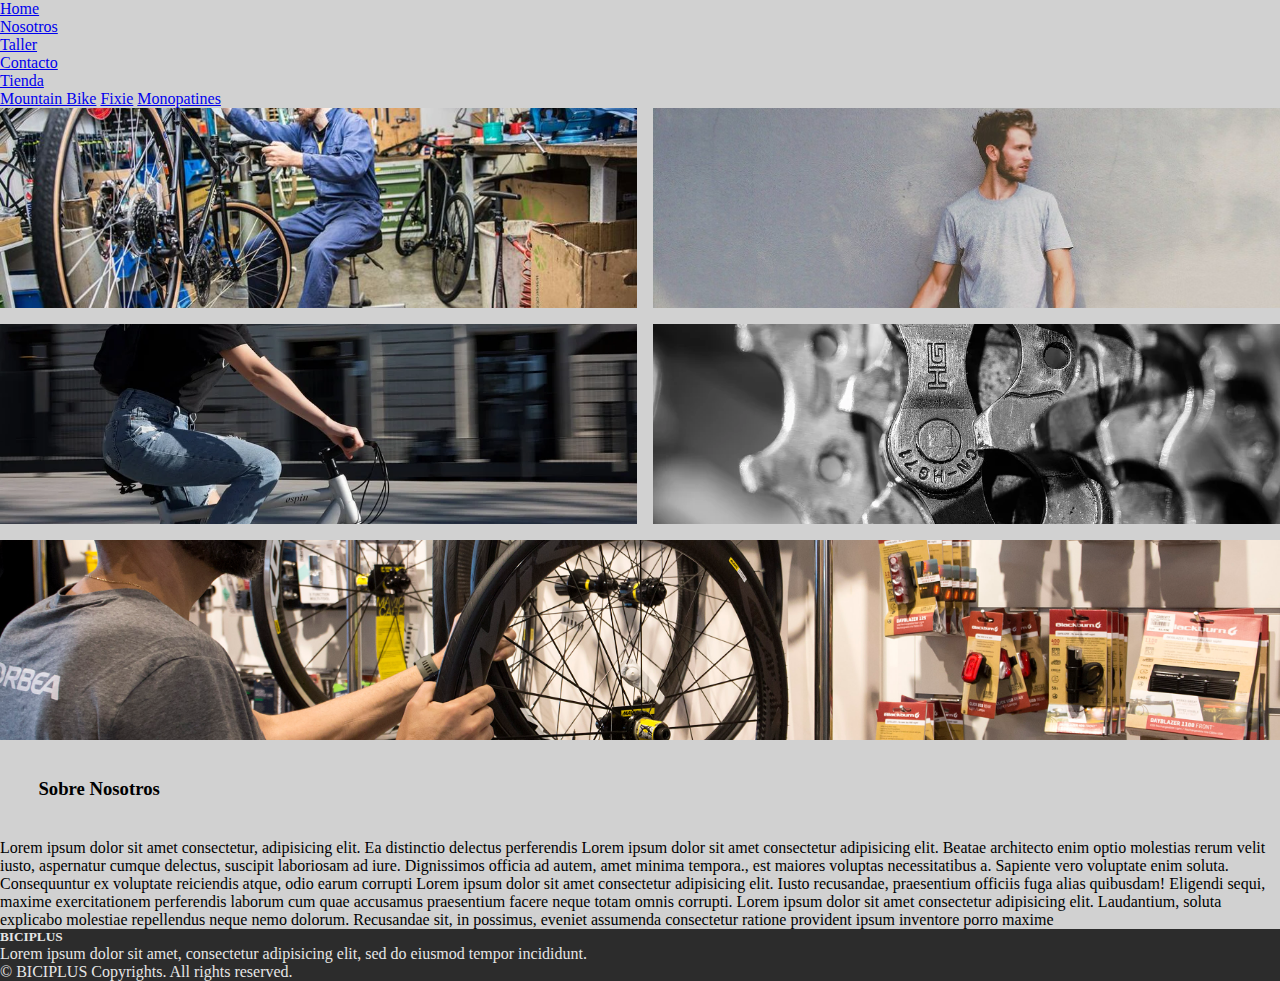
<file: nosotros.html>
<!DOCTYPE html>
<html lang="es">
<head>
    <meta charset="UTF-8">
    <meta http-equiv="X-UA-Compatible" content="IE=edge">
    <meta name="viewport" content="width=device-width, initial-scale=1.0">
    <meta name="description" content="Biciplus - La mejor calidad en bicicletas nacionales e importadas">
    <meta name="keyword" content="bicicletas, bike, monopatin, oferta,">
    <link rel="stylesheet" href="https://cdn.jsdelivr.net/npm/bootstrap@4.5.3/dist/css/bootstrap.min.css" integrity="sha384-TX8t27EcRE3e/ihU7zmQxVncDAy5uIKz4rEkgIXeMed4M0jlfIDPvg6uqKI2xXr2" crossorigin="anonymous">
    <link rel="stylesheet" href="estilos.css">
    <title>Bici+Plus - Sobre Nosotros</title>
</head>
<body class="home">
    <header>
              <!-- banner y menu -->
    <menu>
            
          </div>
            <nav class="navbar navbar-expand bg-dark navbar-dark">
              
                <!-- Links -->
                <ul class="navbar-nav">
                  <li class="nav-item">
                    <a class="nav-link" href="index.html">Home</a>
                  </li>
                  <li class="nav-item">
                    <a class="nav-link" href="nosotros.html">Nosotros</a>
                  </li>
                  <li class="nav-item">
                    <a class="nav-link" href="index.html#tllr">Taller</a>
                  </li>
                  <li class="nav-item">
                    <a class="nav-link" href="contacto.html">Contacto</a>
                  </li>
                  <li class="nav-item dropdown">
                    <a class="nav-link dropdown-toggle" href="#" id="navbardrop" data-toggle="dropdown">
                      Tienda
                    </a>
                    <div class="dropdown-menu">
                      <a class="dropdown-item" href="mountain.html">Mountain Bike</a>
                      <a class="dropdown-item" href="fixie.html">Fixie</a>
                      <a class="dropdown-item" href="monopatines.html">Monopatines</a>
                    </div>
                  </li>
                    </div>
                  </li>
                </ul>
              </nav>

        </menu>
        
</header>

    <!-- Sobre nosotors -->
    <section class="jumbotron">
      <div>
        <div class="grid-gallery">
          <a class="grid-gallery__item">
              <img class="grid-gallery__image zoom" src="img/taller.jpg">
          </a>
          <a class="grid-gallery__item">
              <img class="grid-gallery__image zoom" src="img/fixie.jpg">
          </a>
          <a class="grid-gallery__item">
              <img class="grid-gallery__image zoom" src="img/4.jpg">
          </a>
          <a class="grid-gallery__item">
              <img class="grid-gallery__image zoom" src="img/nosot.jpg">
          </a>
          <a class="grid-gallery__item">
              <img class="grid-gallery__image zoom" src="img/3.jpg">
          </a>
      </div>
      <h3>Sobre Nosotros</h3>
      </div>
      <p>Lorem ipsum dolor sit amet consectetur, adipisicing elit. Ea distinctio delectus perferendis
        Lorem ipsum dolor sit amet consectetur adipisicing elit. Beatae architecto enim optio molestias rerum velit iusto, aspernatur cumque delectus, suscipit laboriosam ad iure. Dignissimos officia ad autem, amet minima tempora., est maiores voluptas necessitatibus a. Sapiente vero voluptate enim soluta. Consequuntur ex voluptate reiciendis atque, odio earum corrupti Lorem ipsum dolor sit amet consectetur adipisicing elit. Iusto recusandae, praesentium officiis fuga alias quibusdam! Eligendi sequi, maxime exercitationem perferendis laborum cum quae accusamus praesentium facere neque totam omnis corrupti. Lorem ipsum dolor sit amet consectetur adipisicing elit. Laudantium, soluta explicabo molestiae repellendus neque nemo dolorum. Recusandae sit, in possimus, eveniet assumenda consectetur ratione provident ipsum inventore porro maxime
      </p>
      </div>
  </section> 
        

    <footer class="w-100 py-4 flex-shrink-0">
      <div class="container py-4">
          <div class="row gy-4 gx-5">
              <div class="col-lg-12 col-md-12">
                  <h5 class="h1 text-white">BICIPLUS</h5>
                  <p class="small text-muted">Lorem ipsum dolor sit amet, consectetur adipisicing elit, sed do eiusmod tempor incididunt.</p>
                  <p class="small text-muted mb-0">&copy; BICIPLUS Copyrights. All rights reserved. </p>
              </div>
          </div>
      </div>
  </footer>
  

    <script src="https://code.jquery.com/jquery-3.5.1.slim.min.js" integrity="sha384-DfXdz2htPH0lsSSs5nCTpuj/zy4C+OGpamoFVy38MVBnE+IbbVYUew+OrCXaRkfj" crossorigin="anonymous"></script>
    <script src="https://cdn.jsdelivr.net/npm/popper.js@1.16.1/dist/umd/popper.min.js" integrity="sha384-9/reFTGAW83EW2RDu2S0VKaIzap3H66lZH81PoYlFhbGU+6BZp6G7niu735Sk7lN" crossorigin="anonymous"></script>
    <script src="https://cdn.jsdelivr.net/npm/bootstrap@4.5.3/dist/js/bootstrap.min.js" integrity="sha384-w1Q4orYjBQndcko6MimVbzY0tgp4pWB4lZ7lr30WKz0vr/aWKhXdBNmNb5D92v7s" crossorigin="anonymous"></script>


</body>
</html>
</file>
<file: estilos.css>
@import url("https://fonts.googleapis.com/css2?family=Alfa+Slab+One&display=swap");
* {
  padding: 0;
  margin: 0;
}

.section__h1 {
  font-family: 'Alfa Slab One', cursive;
  font-size: 70px;
  text-transform: capitalize;
  text-align: right;
  margin-left: 10%;
  padding: 3%;
}

.grid-gallery {
  display: -ms-grid;
  display: grid;
  grid-auto-rows: 200px;
  gap: 1rem;
  grid-auto-flow: row dense;
}

@media all and (min-width: 320px) {
  .grid-gallery {
    -ms-grid-columns: 1, 1fr;
        grid-template-columns: 1, 1fr;
  }
}

@media all and (min-width: 768px) {
  .grid-gallery {
    -ms-grid-columns: 3, 1fr;
        grid-template-columns: 3, 1fr;
  }
}

@media all and (min-width: 1024px) {
  .grid-gallery {
    -ms-grid-columns: 6, 1fr;
        grid-template-columns: 6, 1fr;
  }
}

.grid-gallery__item:nth-child(11n+1) {
  grid-column: span 1;
}

.grid-gallery__item:nth-child(11n+4) {
  grid-column: span 2;
  grid-row: span 1;
}

.grid-gallery__item:nth-child(11n+6) {
  grid-column: span 3;
  grid-row: span 1;
}

.grid-gallery__item:nth-child(11n+7) {
  grid-column: span 1;
  grid-row: span 2;
}

.grid-gallery__item:nth-child(11n+8) {
  grid-column: span 2;
  grid-row: span 2;
}

.grid-gallery__item:nth-child(11n+9) {
  grid-row: span 3;
}

.grid-gallery__image {
  width: 100%;
  height: 100%;
  -o-object-fit: cover;
     object-fit: cover;
}

footer {
  background-color: #2c2c2c;
  color: #e6e6e6;
  bottom: 0;
}

.j1 {
  background-color: #b1b1b1;
}

.j2 {
  background-color: #cacaca;
}

.j3 {
  background-color: #e4e4e4;
}

.zoom {
  -webkit-transition: -webkit-transform .4s;
  transition: -webkit-transform .4s;
  transition: transform .4s;
  transition: transform .4s, -webkit-transform .4s;
}

.zoom:hover {
  -webkit-transform: scale(1.02);
          transform: scale(1.02);
}

.whatsapp {
  position: fixed;
  width: 50px;
  height: 50px;
  bottom: 2px;
  right: 40px;
  background-color: #25d366;
  color: #FFF;
  border-radius: 30px;
  text-align: center;
  font-size: 30px;
  z-index: 100;
  margin-bottom: 1%;
}

.whatsapp-icon {
  margin-top: 10px;
}

.card {
  height: 50;
  -webkit-transition: -webkit-transform .4s;
  transition: -webkit-transform .4s;
  transition: transform .4s;
  transition: transform .4s, -webkit-transform .4s;
  -webkit-transform: scale(1.02);
          transform: scale(1.02);
  text-align: left;
  font-size: medium;
  color: #2c2c2c;
}

.card-body {
  -webkit-transition: -webkit-transform .4s;
  transition: -webkit-transform .4s;
  transition: transform .4s;
  transition: transform .4s, -webkit-transform .4s;
}

.card-body:hover {
  -webkit-transform: scale(0.95);
          transform: scale(0.95);
}

body {
  background-color: #d1d1d1;
}

h2 {
  padding: 3%;
  text-align: left;
}

.parrafosindex {
  margin: 2%;
  margin-bottom: 5%;
}

.tituoferta {
  margin: 5%;
}

.imagenofert {
  size: 0.02%;
}

h3 {
  margin: 3%;
}

.botonazo {
  margin-bottom: 3%;
}
/*# sourceMappingURL=estilos.css.map */
</file>
